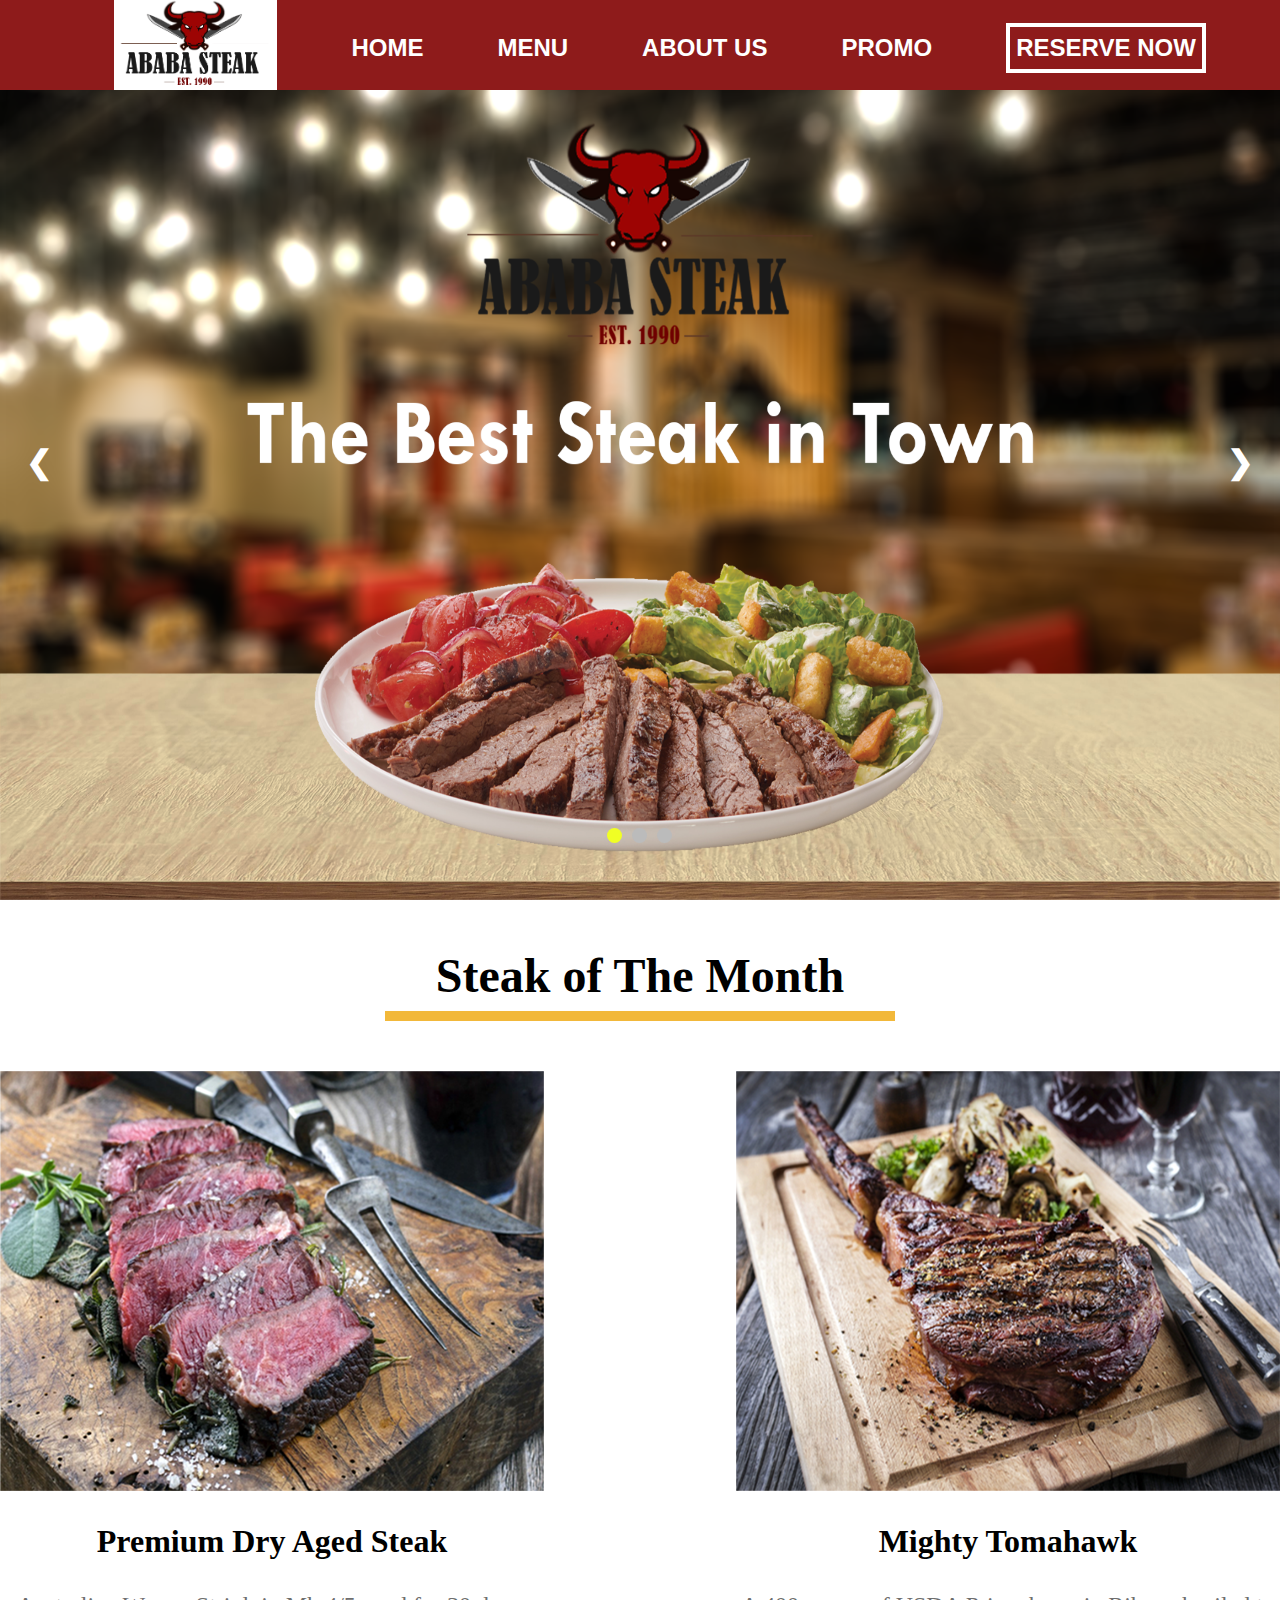
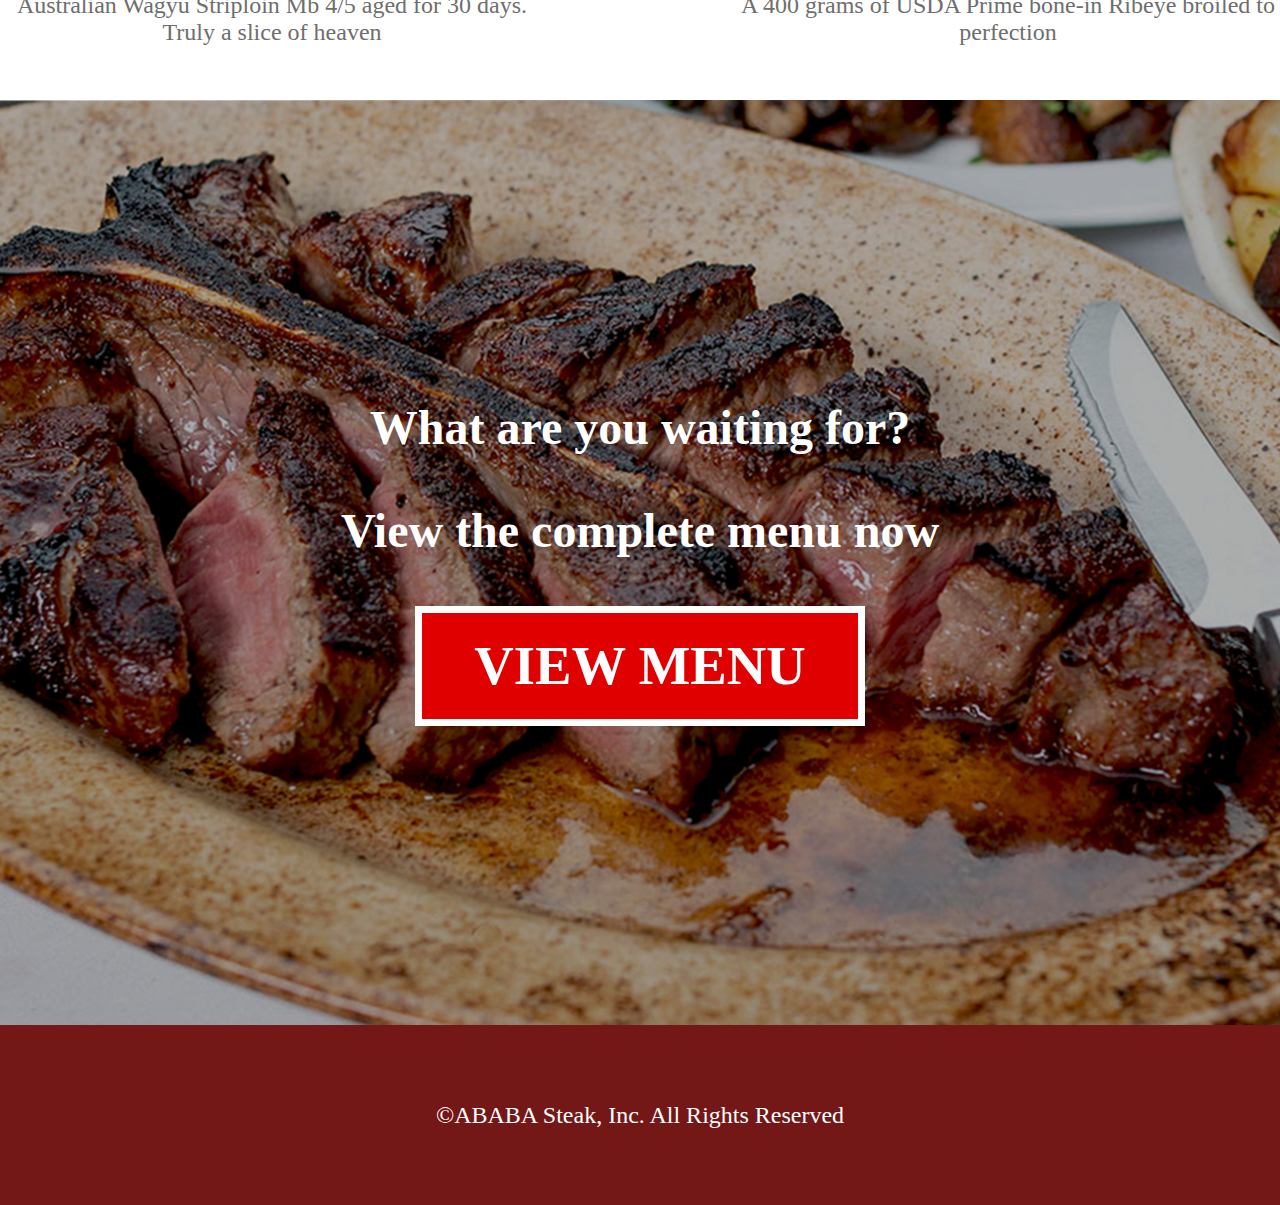
<file: html/index.html>
<!DOCTYPE html>
<html lang="en">
<head>
    <meta charset="UTF-8">
    <meta http-equiv="X-UA-Compatible" content="IE=edge">
    <meta name="viewport" content="width=device-width, initial-scale=1.0">
    <title>ABABA Steak</title>
    <script
    src="../js/jquery-3.5.1.js">
    </script>
    <script src="../js/slider.js"></script>
    <link rel="stylesheet" href="../css/style_index.css">
    <link rel="stylesheet" href="../css/slider.css"> 
</head>
<body>

    <header class="header" id="topHeader">
        <ul>
            <li><a href="../html/index.html"><img src="../asset/Logo 2 Transparent.png" alt=""></a></li>
            <li><a href="../html/index.html">HOME</a></li>
            <li><a href="../html/menu.html">MENU</a></li>
            <li><a href="../html/about_us.html">ABOUT US</a></li>
            <li><a href="../html/promo.html">PROMO</a></li>
            <li class="btn_reserve"><a href="../html/reserve.html"><button>RESERVE NOW</button></a></li>
        </ul>
    </header>

    <div class="content-1">
        <div class="slider-outer">
            <div class="slider-inner">
                <img src="../asset/Banner one.png" class="active" id="1">
                <img src="../asset/Banner two.png" id="2">
                <img src="../asset/Banner three.png" id="3">
            </div>

            <div class="slide-dot">
                <div class="dot active-dot" onclick="dotChange(1)"></div>
                <div class="dot" onclick="dotChange(2)"></div>
                <div class="dot" onclick="dotChange(3)"></div>
            </div>

            <div class="prev" alt="Prev">&#10094;</div>
            <div class="next" alt="Next">&#10095;</div>
      </div>
    </div>

    <div class="content-2">
        <p class="header_month">Steak of The Month</p>
        <hr>

        <div class="content-2_fill">
            <div class="card" id="card-1">
                <img src="../asset/month1.png" alt="">
                <div class="card_detail">
                    <p class="subtitle_month">Premium Dry Aged Steak</p>
                    <p class="desc_month">Australian Wagyu Striploin Mb 4/5 aged for 30 days. Truly a slice of heaven</p>
                </div>
            </div>
     
            <div class="card" id="card-2">
                <img src="../asset/month2.png" alt="">
                <div class="card_detail">
                    <p class="subtitle_month">Mighty Tomahawk</p>
                    <p class="desc_month">A 400 grams of USDA Prime bone-in Ribeye broiled to perfection</p>
                </div>
            </div>
        </div>
    </div>

    <div class="content-3">
        <p>What are you waiting for?</p>
        <p>View the complete menu now</p>
        <a href="../html/menu.html"><button>VIEW MENU</button></a>
    </div>

    <footer>
        <p>©ABABA Steak, Inc. All Rights Reserved</p>
    </footer>
</body>
</html>
</file>
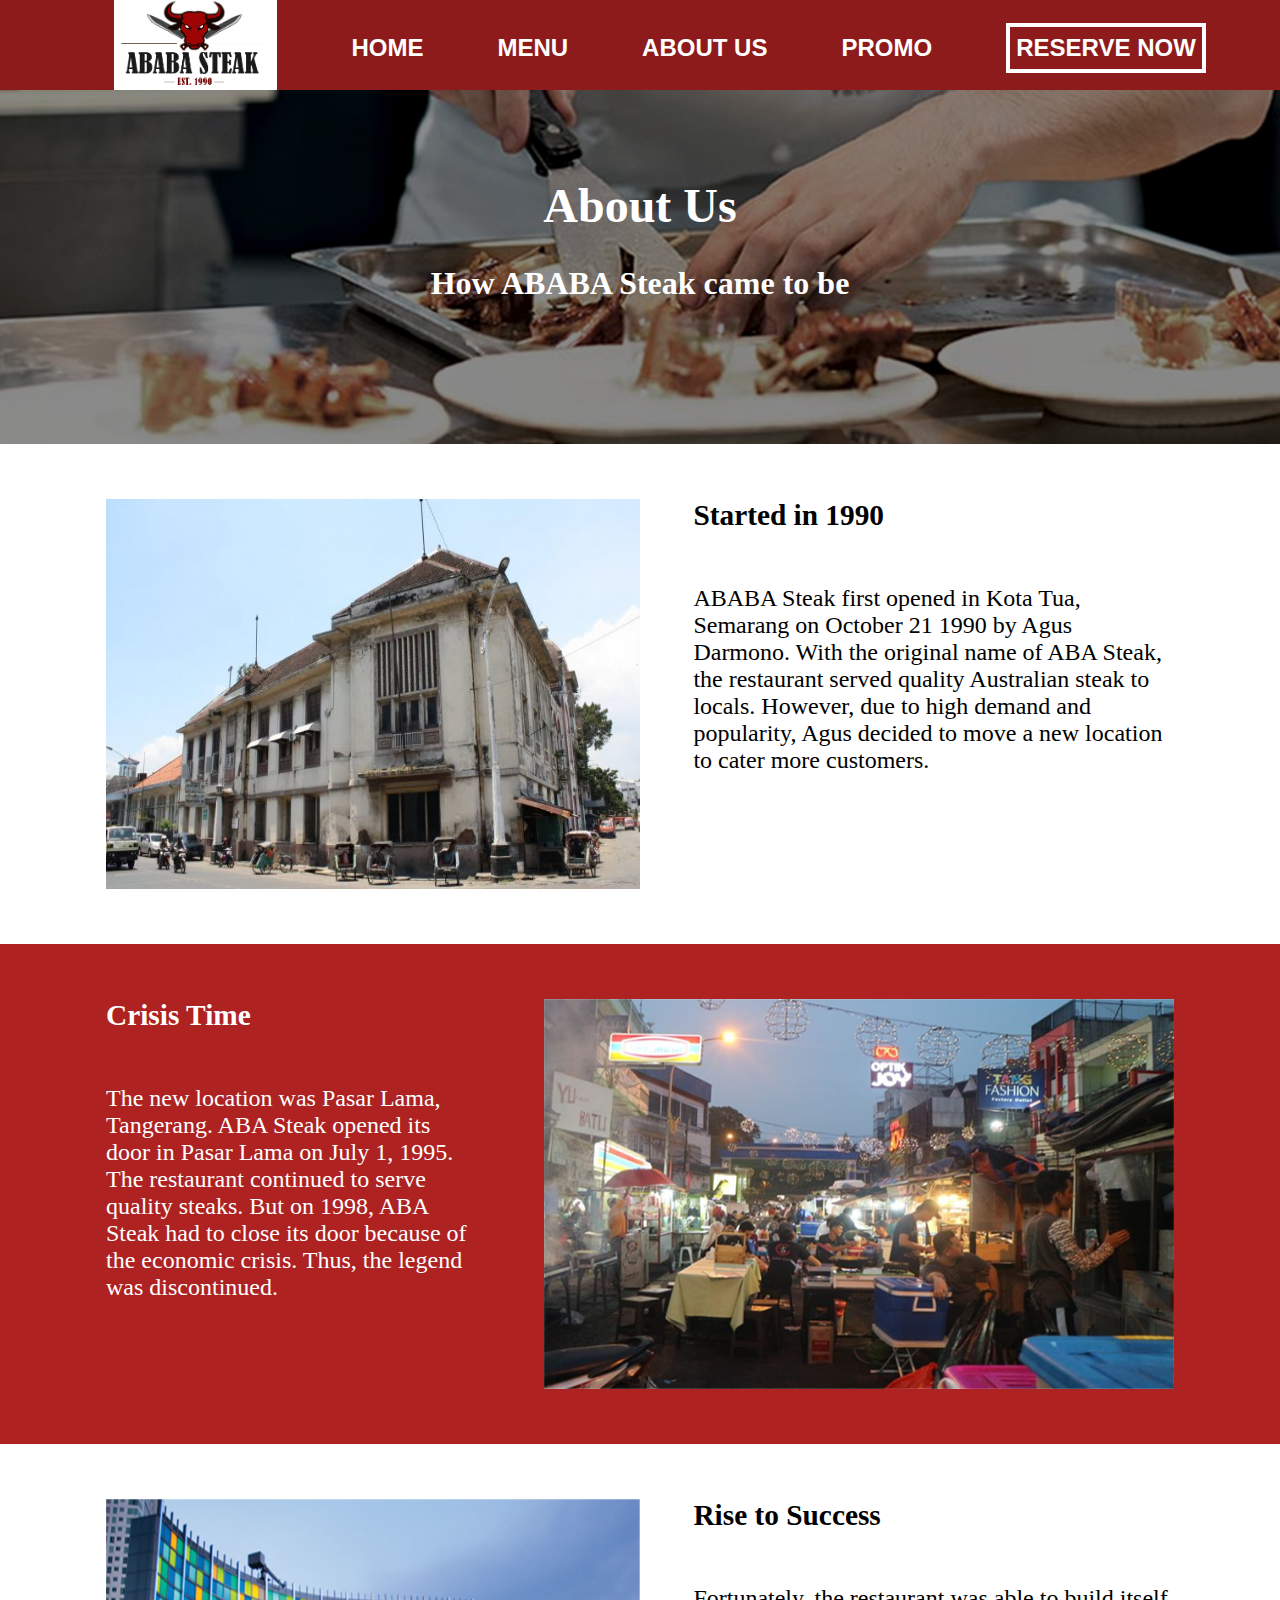
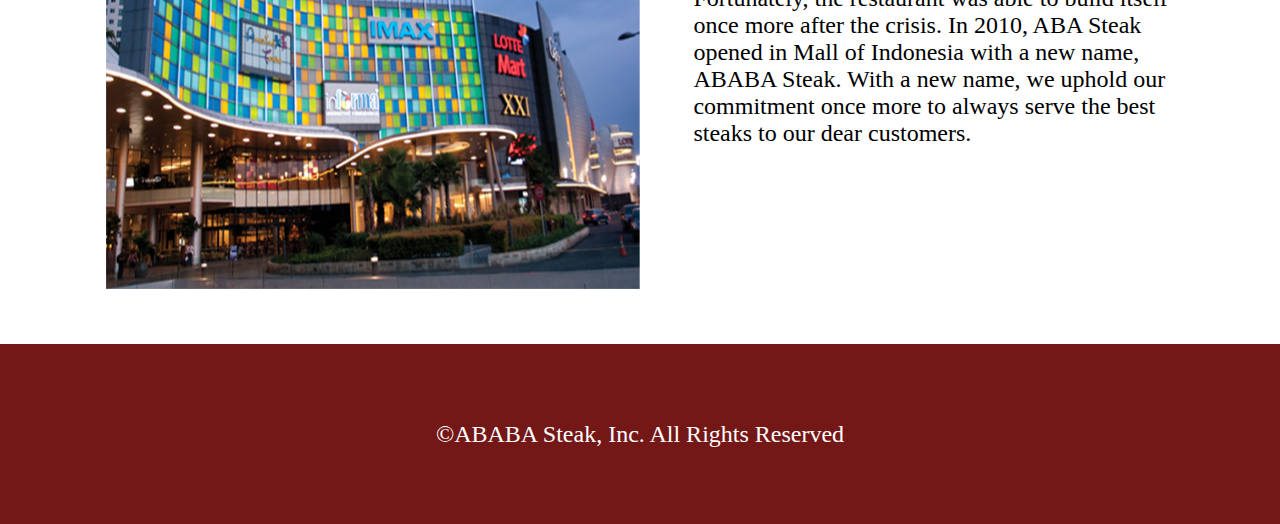
<file: html/about_us.html>
<!DOCTYPE html>
<html lang="en">
<head>
    <meta charset="UTF-8">
    <meta http-equiv="X-UA-Compatible" content="IE=edge">
    <meta name="viewport" content="width=device-width, initial-scale=1.0">
    <title>ABABA Steak</title>
    <link rel="stylesheet" href="../css/style_about_us.css">
</head>
<body>
    <header class="header" id="topHeader">
        <ul>
            <li><a href="../html/index.html"><img src="../asset/Logo 2 Transparent.png" alt=""></a></li>
            <li><a href="../html/index.html">HOME</a></li>
            <li><a href="../html/menu.html">MENU</a></li>
            <li><a href="../html/about_us.html">ABOUT US</a></li>
            <li><a href="../html/promo.html">PROMO</a></li>
            <li class="btn_reserve"><a href="../html/reserve.html"><button>RESERVE NOW</button></a></li>
        </ul>
    </header>


    <div class="top">
        <p class="about-us-title">About Us</p>
        <p class="about-us-subtitle">How ABABA Steak came to be</p>
    </div>

    <div class="content-1">
        <div class="fill">
            <img src="../asset/Kota tua.png" alt="" class="img-normal">

            <div class="fill-detail">
                <p class="fill-detail-subtitle">Started in 1990</p>
                <p class="fill-detail-desc">ABABA Steak first opened in Kota Tua, Semarang on October 21 
                    1990 by Agus Darmono. With the original name of ABA Steak, 
                    the restaurant served quality Australian steak to locals. However, 
                    due to high demand and popularity, Agus decided to move a new 
                    location to cater more customers.</p>
            </div>
        </div>
    
        <div class="fill-reverse">
            <div class="fill-detail-reverse">
                <p class="fill-detail-subtitle">Crisis Time</p>
                <p class="fill-detail-desc">The new location was Pasar Lama, Tangerang. ABA Steak opened
                    its door in Pasar Lama on July 1, 1995. The restaurant continued to
                    serve quality steaks. But on 1998, ABA Steak had to close its door
                    because of the economic crisis. Thus, the legend was discontinued.</p>
            </div>

            <img src="../asset/pasar lama.png" alt="" class="img-reverse">
        </div>

        <div class="fill">
            <img src="../asset/moi.png" alt="" class="img-normal">

            <div class="fill-detail">
                <p class="fill-detail-subtitle">Rise to Success</p>
                <p class="fill-detail-desc">Fortunately, the restaurant was able to build itself once more after
                    the crisis. In 2010, ABA Steak opened in Mall of Indonesia with a
                    new name, ABABA Steak. With a new name, we uphold our 
                    commitment once more to always serve the best steaks to our
                    dear customers.</p>
            </div>
        </div>
    </div>

    <footer>
        <p>©ABABA Steak, Inc. All Rights Reserved</p>
    </footer>
</body>
</html>
</file>
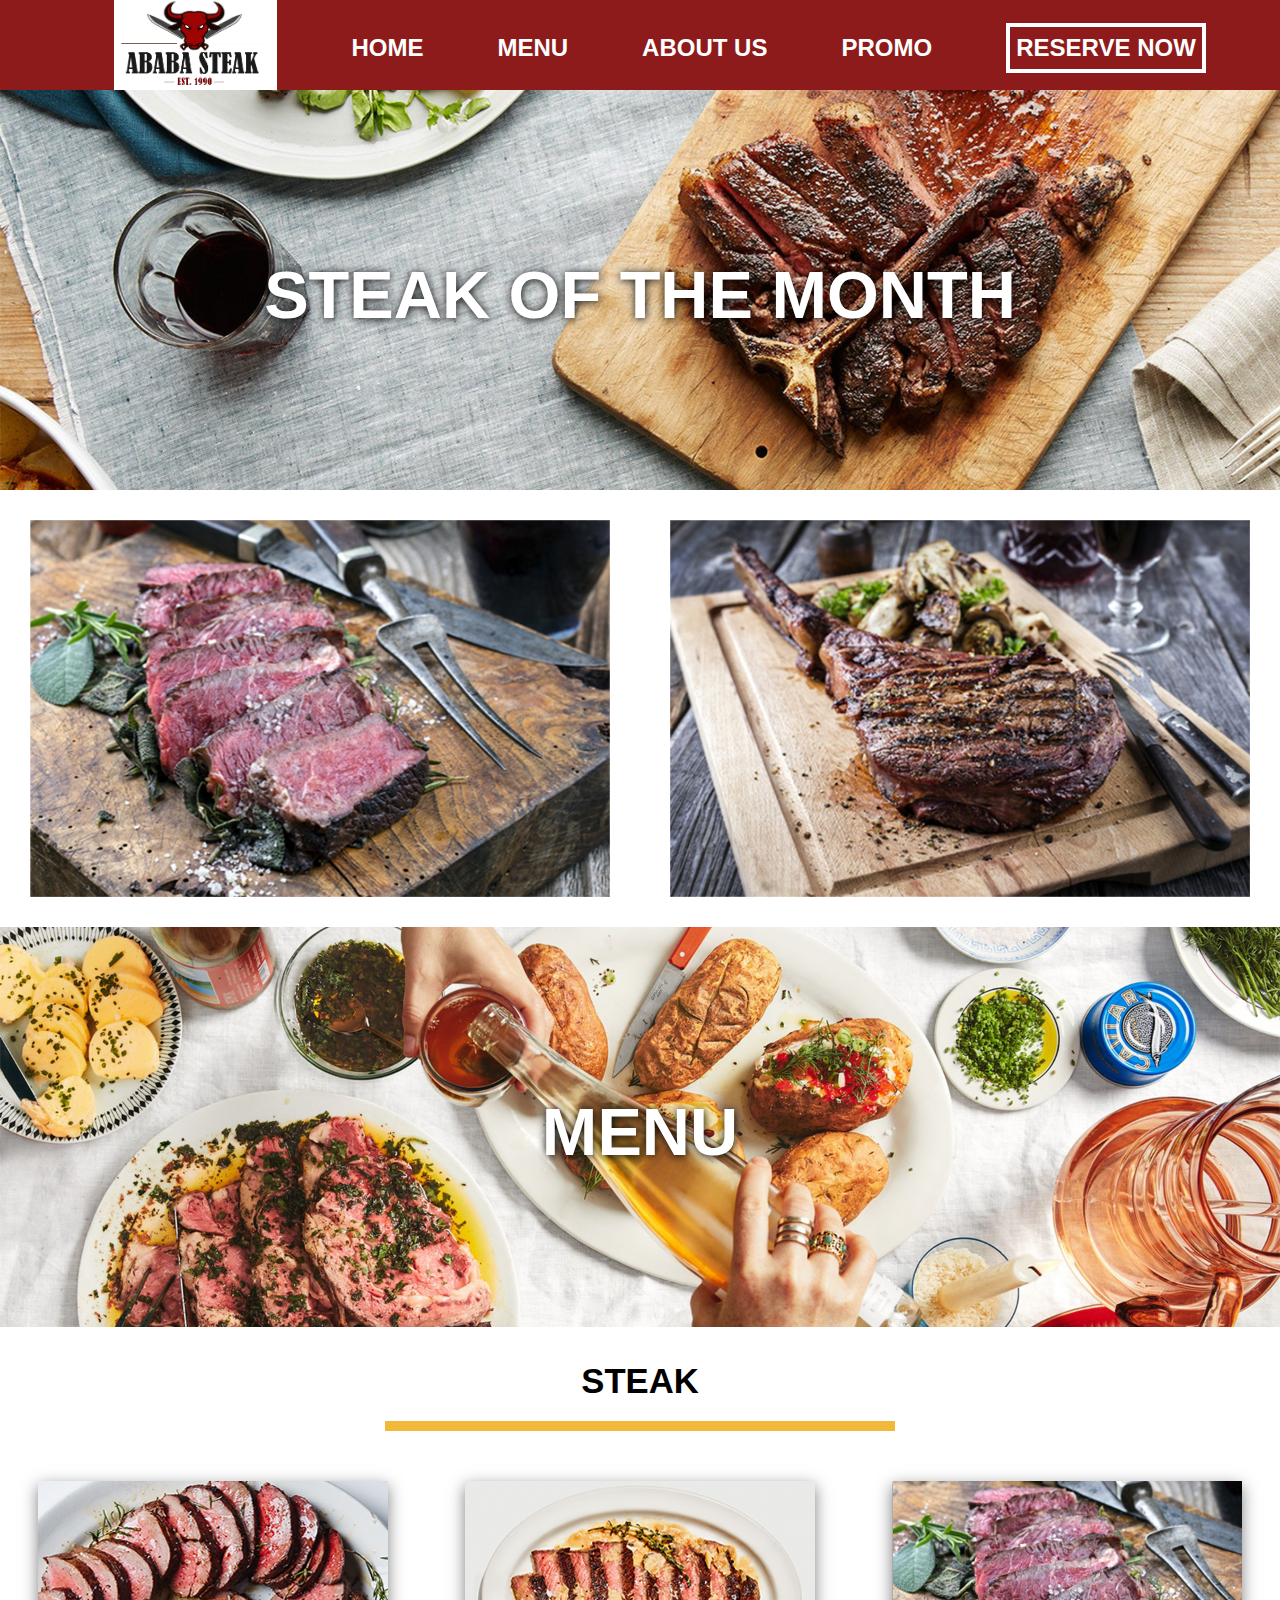
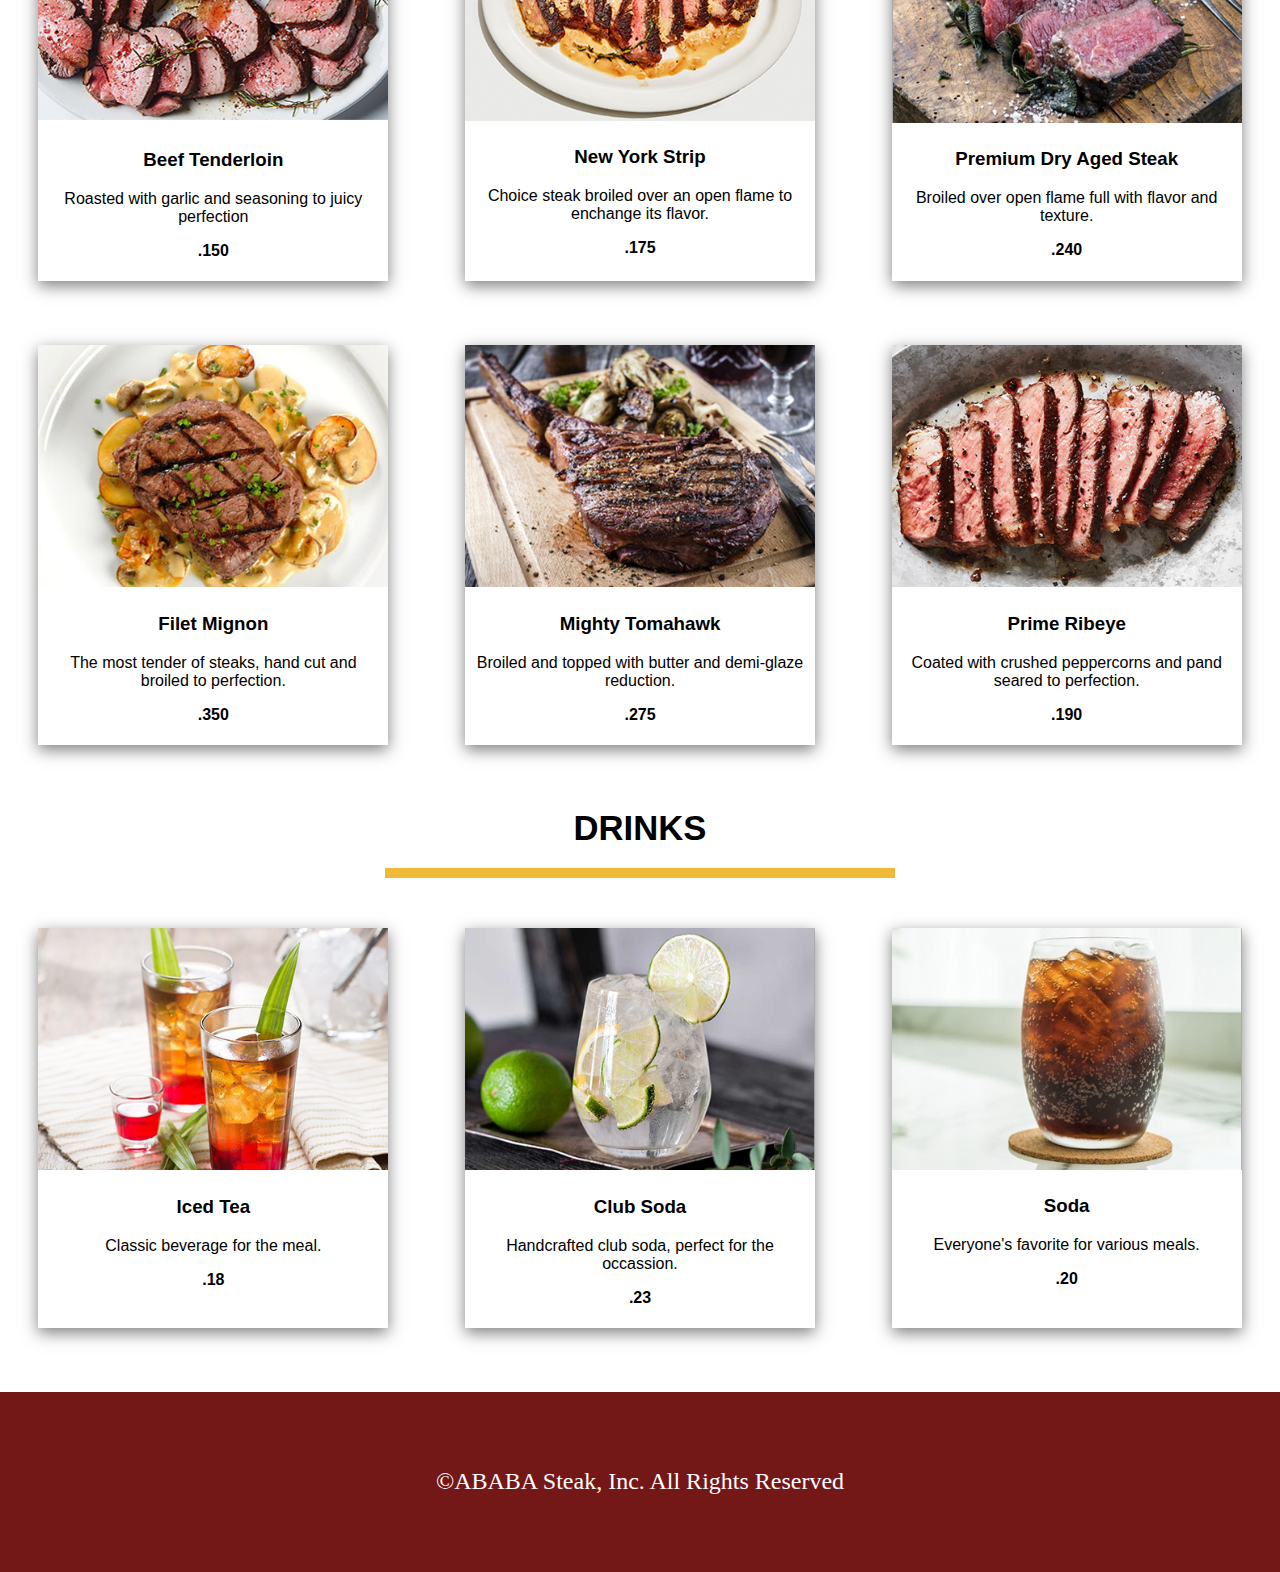
<file: html/menu.html>
<!DOCTYPE html>
<html lang="en">
<head>
    <meta charset="UTF-8">
    <meta http-equiv="X-UA-Compatible" content="IE=edge">
    <meta name="viewport" content="width=device-width, initial-scale=1.0">
    <title>ABABA Steak MENU</title>
    <link rel="stylesheet" href="../css/style_menu.css">
    <link rel="stylesheet" href="../css/slider.css">
</head>
<body>
    <header class="header" id="topHeader">
        <ul>
          <li><a href="../html/index.html"><img src="../asset/Logo 2 Transparent.png" alt=""></a></li>
          <li><a href="../html/index.html">HOME</a></li>
          <li><a href="../html/menu.html">MENU</a></li>
          <li><a href="../html/about_us.html">ABOUT US</a></li>
          <li><a href="../html/promo.html">PROMO</a></li>
          <li class="btn_reserve"><a href="../html/reserve.html"><button>RESERVE NOW</button></a></li>
        </ul>
    </header>

    <div class="SOTM-banner">
        <p class="SOTM">STEAK OF THE MONTH</p>
    </div>

    <div class="row">
      <div class="column">
        <img src="../asset/month1.png" alt="1" class="SOTMimage" style="width: 100%">
        <div class="middle">
          <div class="text">
            <p>PREMIUM DRY AGED STEAK</p>
            <p>Australian Wagyu Striploin Mb 4/5 aged  for 30 days. Truly a slice of heaven</p>
            <p>.240</p>
          </div>
        </div>
      </div>
      <div class="column">
        <img src="../asset/month2.png" alt="2" class="SOTMimage" style="width: 100%">
          <div class="middle">
            <div class="text">
              <p>MIGHTY TOMAHAWK</p>
              <p>Broiled and topped with butter and demi-glaze reduction</p>
              <p>.275</p>
            </div>
          </div>
      </div>
    </div>

    <div class="MENU-banner">
        <p class="MENU">MENU</p>
    </div>

    <div class="Steak-head">
        <p class="Steak-header">STEAK</p>
        <hr>
    </div>

    <div class="card-deck1">
        <div class="card">
          <img src="../asset/menu_beefTenderloin.png" class="card-img" alt="Beef Tenderloin">
          <div class="card-body">
            <h3 class="card-title">Beef Tenderloin</h3>
            <p class="card-text">Roasted with garlic and seasoning to juicy perfection</p>
            <p class="card-price">.150</p>
          </div>
        </div>

        <div class="card">
          <img src="../asset/menu_newYorkStrip.png" class="card-img" alt="New York Strip">
          <div class="card-body">
            <h3 class="card-title">New York Strip</h3>
            <p class="card-text">Choice steak broiled over an open flame to enchange its flavor.</p>
            <p class="card-price">.175</p>
          </div>
        </div>

        <div class="card">
          <img src="../asset/menu_dryAge.png" class="card-img" alt="Premium Dry Aged Steak">
          <div class="card-body">
            <h3 class="card-title">Premium Dry Aged Steak</h3>
            <p class="card-text">Broiled over open flame full with flavor and texture.</p>
            <p class="card-price">.240</p>
          </div>
        </div>
    </div>

    <div class="card-deck1">
        <div class="card">
          <img src="../asset/menu_filetMignon.png" class="card-img" alt="Filet Mignon">
          <div class="card-body">
            <h3 class="card-title">Filet Mignon</h3>
            <p class="card-text">The most tender of steaks, hand cut and broiled to perfection.</p>
            <p class="card-price">.350</p>
          </div>
        </div>

        <div class="card">
          <img src="../asset/menu_tomahawk.png" class="card-img" alt="Mighty Tomahawk">
          <div class="card-body">
            <h3 class="card-title">Mighty Tomahawk</h3>
            <p class="card-text">Broiled and topped with butter and demi-glaze reduction.</p>
            <p class="card-price">.275</p>
          </div>
        </div>

        <div class="card">
          <img src="../asset/menu_ribeye.png" class="card-img" alt="Prime Ribeye">
          <div class="card-body">
            <h3 class="card-title">Prime Ribeye</h3>
            <p class="card-text">Coated with crushed peppercorns and pand seared to perfection.</p>
            <p class="card-price">.190</p>
          </div>
        </div>
    </div>

    <div class="Drinks-head">
        <p class="Drinks-header">DRINKS</p>
        <hr>
    </div>

    <div class="card-deck1">
        <div class="card">
          <img src="../asset/menu_iceTea.png" class="card-img" alt="Iced Tea">
          <div class="card-body">
            <h3 class="card-title">Iced Tea</h3>
            <p class="card-text">Classic beverage for the meal.</p>
            <p class="card-price">.18</p>
          </div>
        </div>

        <div class="card">
          <img src="../asset/menu_clubSoda.png" class="card-img" alt="Club Soda">
          <div class="card-body">
            <h3 class="card-title">Club Soda</h3>
            <p class="card-text">Handcrafted club soda, perfect for the occassion.</p>
            <p class="card-price">.23</p>
          </div>
        </div>

        <div class="card">
          <img src="../asset/menu_soda.png" class="card-img" alt="Soda">
          <div class="card-body">
            <h3 class="card-title">Soda</h3>
            <p class="card-text">Everyone's favorite for various meals.</p>
            <p class="card-price">.20</p>
          </div>
        </div>
    </div>

    <footer>
        <p>©ABABA Steak, Inc. All Rights Reserved</p>
    </footer>
</body>
</html>
</file>
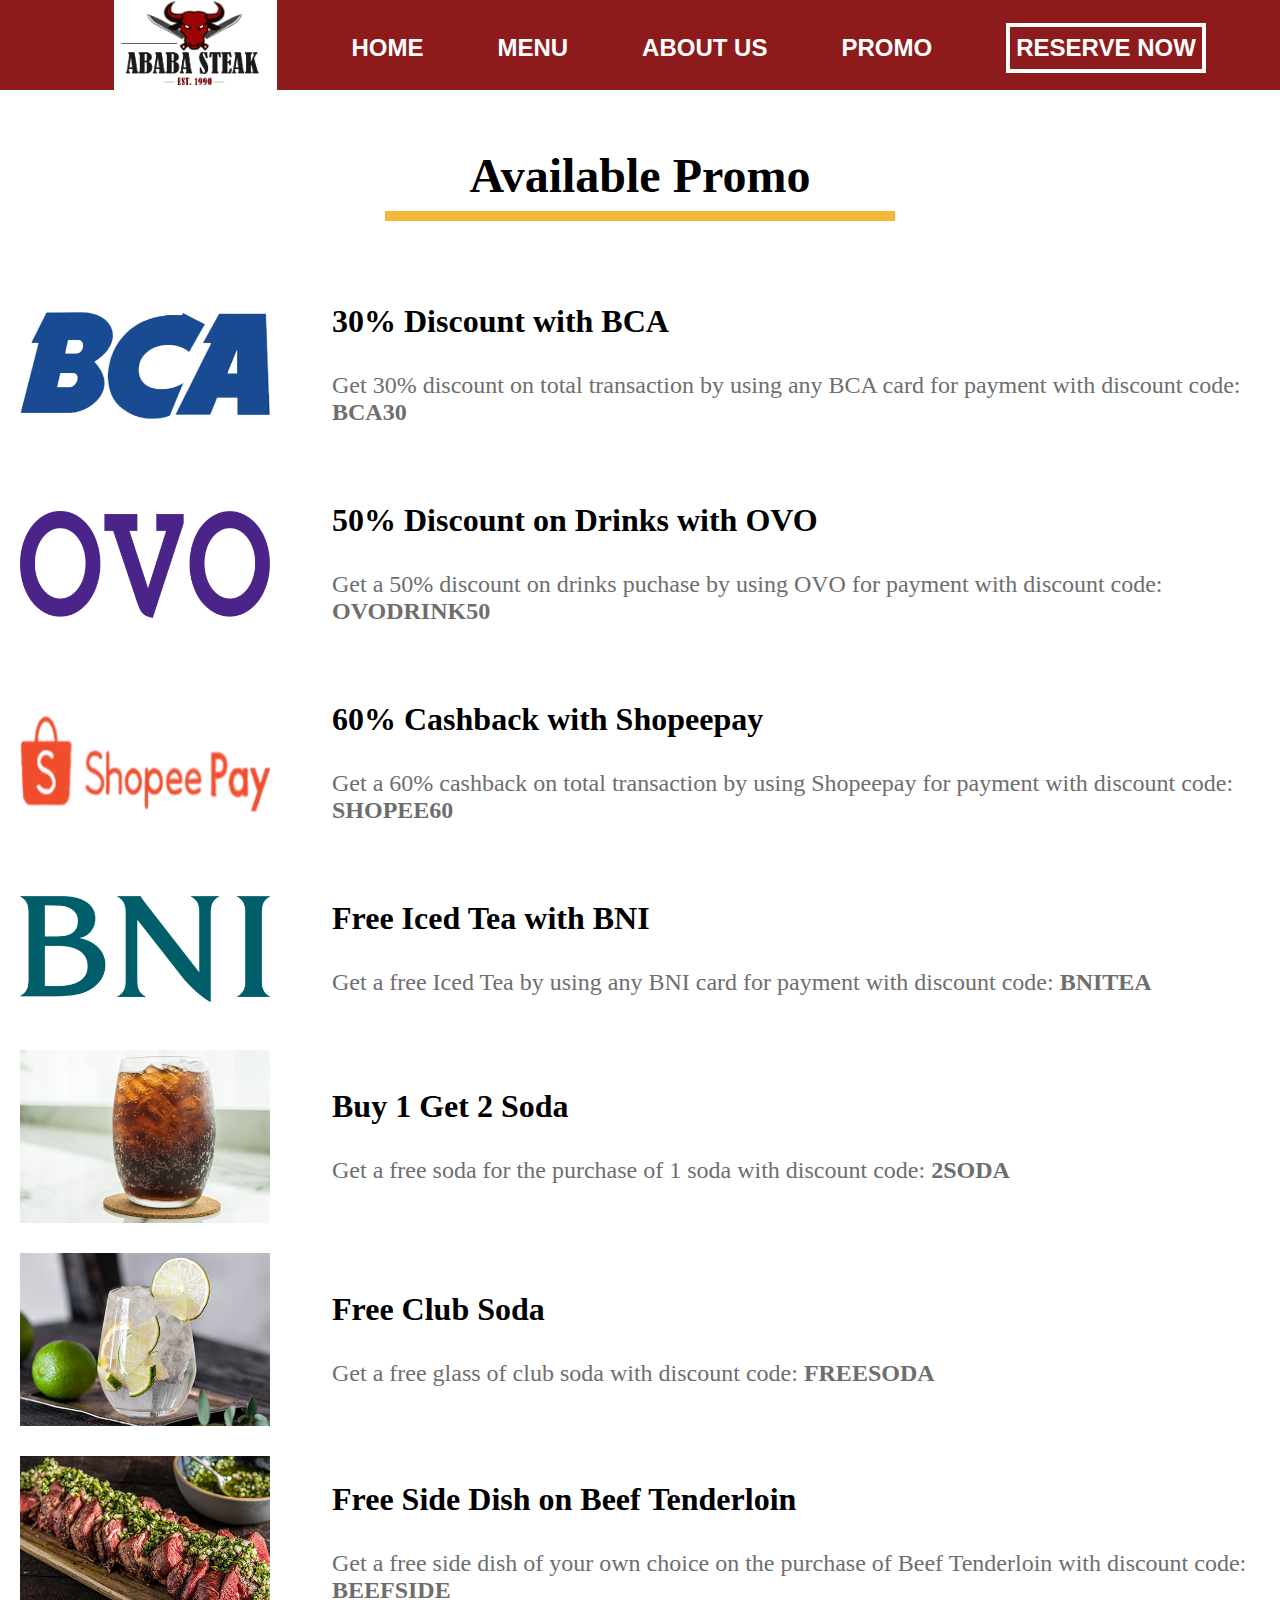
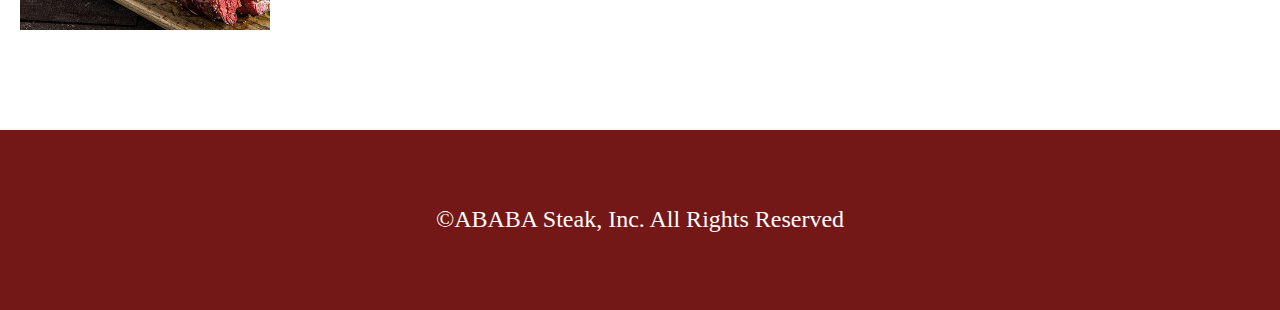
<file: html/promo.html>
<!DOCTYPE html>
<html lang="en">
<head>
    <meta charset="UTF-8">
    <meta http-equiv="X-UA-Compatible" content="IE=edge">
    <meta name="viewport" content="width=device-width, initial-scale=1.0">
    <title>Promotion</title>
    <link rel="stylesheet" href="../css/style_promo.css">
</head>

<body>
    <header class="header" id="topHeader">
        <ul>
            <li><a href="../html/index.html"><img src="../asset/Logo 2 Transparent.png" alt=""></a></li>
            <li><a href="../html/index.html">HOME</a></li>
            <li><a href="../html/menu.html">MENU</a></li>
            <li><a href="../html/about_us.html">ABOUT US</a></li>
            <li><a href="../html/promo.html">PROMO</a></li>
            <li class="btn_reserve"><a href="../html/reserve.html"><button>RESERVE NOW</button></a></li>
        </ul>
    </header>

    <div class="top">
        <p class="title">Available Promo</p>
        <hr>
    </div>

    <div class="content">
        <div class="content_fill">
            <div class="promo" id="promo1">
                <img src="../asset/BCA.png" alt="" class="bank">
                <div class="promoDetail">
                    <p class="promoTitle">30% Discount with BCA</p>
                    <p class="promoDesc">Get 30% discount on total transaction by using any BCA card for payment with discount code: <b>BCA30</b>
                    </p>
                </div>
            </div>
            <div class="promo" id="promo2">
                <img src="../asset/OVO.png" alt="" class="bank">
                <div class="promoDetail">
                    <p class="promoTitle">50% Discount on Drinks with OVO</p>
                    <p class="promoDesc">Get a 50% discount on drinks puchase by using OVO
                        for payment with discount code:  <b>OVODRINK50</b>
                    </p>
                </div>
            </div>
            <div class="promo" id="promo3">
                <img src="../asset/ShopeePay.png" alt="" class="bank">
                <div class="promoDetail">
                    <p class="promoTitle">60% Cashback with Shopeepay</p>
                    <p class="promoDesc">Get a 60% cashback on total transaction by using Shopeepay 
                        for payment with discount code: <b>SHOPEE60</b>
                    </p>
                </div>
            </div>
            <div class="promo" id="promo4">
                <img src="../asset/BNI.png" alt="" class="bank">
                <div class="promoDetail">
                    <p class="promoTitle">Free Iced Tea with BNI</p>
                    <p class="promoDesc">Get a free Iced Tea by using any BNI card for payment 
                        with discount code: <b>BNITEA</b>
                    </p>
                </div>
            </div>
            <div class="promo" id="promo5">
                <img src="../asset/Soda.png" alt="" class="menu">
                <div class="promoDetail">
                    <p class="promoTitle">Buy 1 Get 2 Soda</p>
                    <p class="promoDesc">Get a free soda for the purchase of 1 soda
                        with discount code: <b>2SODA</b>
                    </p>
                </div>
            </div>
            <div class="promo" id="promo6">
                <img src="../asset/Club Soda.png" alt="" class="menu">
                <div class="promoDetail">
                    <p class="promoTitle">Free Club Soda</p>
                    <p class="promoDesc">Get a free glass of club soda 
                        with discount code: <b>FREESODA</b>
                    </p>
                </div>
            </div>
            <div class="promo" id="promo7">
                <img src="../asset/Beef Tenderloin.png" alt="" class="menu">
                <div class="promoDetail">
                    <p class="promoTitle">Free Side Dish on Beef Tenderloin</p>
                    <p class="promoDesc">Get a free side dish of your own choice on the purchase of 
                        Beef Tenderloin with discount code: <b>BEEFSIDE</b>
                    </p>
                </div>
            </div>
        </div>
        
    </div>


    <footer>
        <p>©ABABA Steak, Inc. All Rights Reserved</p>
    </footer>
</body>
</html>
</file>
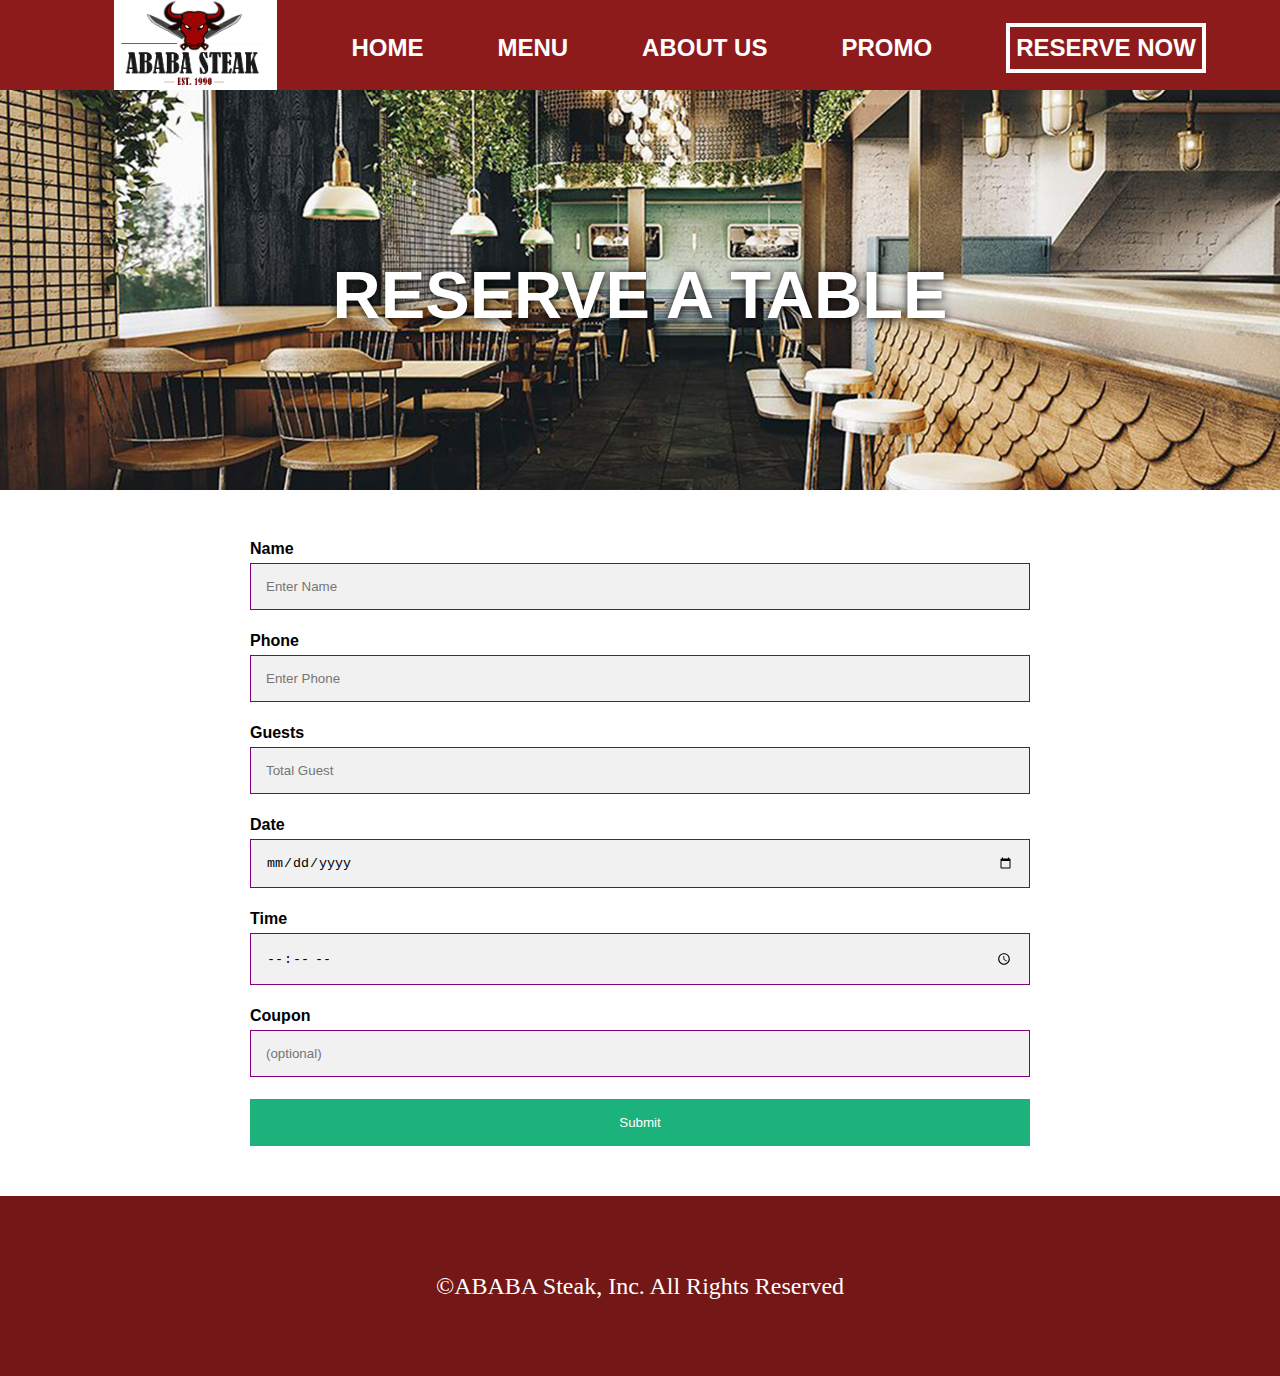
<file: html/reserve.html>
<!DOCTYPE html>
<html lang="en">
<head>
    <meta charset="UTF-8">
    <meta http-equiv="X-UA-Compatible" content="IE=edge">
    <meta name="viewport" content="width=device-width, initial-scale=1.0">
    <title>ABABA Steak Reserve</title>
    <script
    src="../js/jquery-3.5.1.js">
    </script>
    <script src="../js/reserve.js"></script>
    <link rel="stylesheet" href="../css/style_reserve.css">
    <link rel="stylesheet" href="../css/slider.css">
</head>
<body>
    <header class="header" id="topHeader">
        <ul>
            <li><a href="../html/index.html"><img src="../asset/Logo 2 Transparent.png" alt=""></a></li>
            <li><a href="../html/index.html">HOME</a></li>
            <li><a href="../html/menu.html">MENU</a></li>
            <li><a href="../html/about_us.html">ABOUT US</a></li>
            <li><a href="../html/promo.html">PROMO</a></li>
            <li class="btn_reserve"><a href="../html/reserve.html"><button>RESERVE NOW</button></a></li>
        </ul>
    </header>

    <div class="Reserve-banner">
        <p class="Reserve">RESERVE A TABLE</p>
    </div>

    <div class="Form">
        <form class="container" onsubmit="return validates()" name="theForm">
      
          <label for="name"><b>Name</b></label>
          <input type="text" placeholder="Enter Name" name="name" id="name">
      
          <label for="phone"><b>Phone</b></label>
          <input type="tel" placeholder="Enter Phone" name="phone" id="phone">

          <label for="guest"><b>Guests</b></label>
          <input type="number" placeholder="Total Guest" name="guest" id="guest">
            
          <label for="date"><b>Date</b></label>
          <input type="date" placeholder="Date" name="date" id="date">

          <label for="time"><b>Time</b></label>
          <input type="time" placeholder="Time" name="time" id="time">

          <label for="coupon"><b>Coupon</b></label>
          <input type="text" placeholder="(optional)" name="coupon" id="coupon">

          <button type="submit" class="btn">Submit</button>
        </form>
      </div>

    <footer>
        <p>©ABABA Steak, Inc. All Rights Reserved</p>
    </footer>
</body>
</html>
</file>
<file: css/style_index.css>
body{
    margin: 0;
}

header{
    background-color: #8e1b1b;
    height: 10%;
    position: fixed;
    top: 0;
    width: 100%;
    z-index: 100;
}

header ul{
    display: flex;
    justify-content: space-evenly;
    margin: 0;
}

header img{
    height: 10vh;
    background-color: white;
    margin-right: 0;
}

header li{
    display: flex;
    align-items:center;
}

header a{
    text-decoration: none;
    color: white;
    font-family: sans-serif;
    font-weight: bold;
    font-size: 1.5rem;
}

header button{
    border-style: solid;
    border-width: 4px;
    border-color: white;
    background-color:  #8e1b1b;
    height: 50px;
    width: 200px;
    font-size: 1.5rem;
    font-weight: bold;
    color: white;
    cursor: pointer;
}

.content-2{
    display: flex;
    flex-direction: column;
    align-items: center;
    margin-bottom: 30px;
}

.header_month{
    font-size: 36pt;
    font-weight: 700;
    margin-bottom: 0px;
}

.content-2 hr{
    border: 5px solid #f2b83a;
    width: 500px;
    margin-bottom: 50px;
}

.content-2_fill{
    display: flex;
    justify-content: space-evenly;
}

.card{
    display: flex;
    flex-direction: column;
    width: 100%;
}

#card-1{
    margin-right: 15%;
}

.card img{
    height: 420px;
    width: 100%;
}

.card_detail{
    display: flex;
    flex-direction: column;
    align-items: center;
    
}
.subtitle_month{
    font-size: 24pt;
    font-weight: 600;
    
}

.desc_month{
    margin-top: 0;
    font-size: 18pt;
    text-align: center;
    color: #6e6e6e;
}

.content-3{
    display: flex;
    flex-direction: column;
    background-image: url("../asset/viewmenu.png");
    background-size: cover;
    background-repeat: no-repeat;
    background-position: center;
    width: 100%;
    height: 925px;
    align-items: center;
    justify-content: center;
    text-align: center;
}

.content-3 p{
    color: white;
    font-weight: bold;
    font-size: 3rem;
    margin-top: 0;
}

.content-3 button{
    border: white;
    color: white;
    border-style: solid;
    border-width: 7px;
    background-color: #e00000;
    font-family: serif;
    font-weight: bolder;
    font-size: 41pt;
    width: 450px;
    height: 120px;
    cursor: pointer;
}


footer{
    display: flex;
    height: 20vh;
    background-color: #741717;
    color: white;
    align-items: center;
    justify-content: center;
    font-size: 1.5rem;
    font-weight: lighter;
}

@media screen and (max-width: 800px) {
    
    header{
        background-color: #8e1b1b;
        height: 50px;
        position: fixed;
        top: 0;
        width: 100%;
        z-index: 100;
    }
    
    header ul{
        display: flex;
        justify-content: space-evenly;
        margin: 0;
    }
    
    header img{
        height: 50px;
        background-color: white;
        margin-right: 0;
    }
    
    header li{
        display: flex;
        align-items:center;
    }
    
    header a{
        text-decoration: none;
        color: white;
        font-family: sans-serif;
        font-weight: bold;
        font-size: 1rem;
    }
    
    header button{
        border-style: solid;
        border-width: 4px;
        border-color: white;
        background-color:  #8e1b1b;
        height: 30px;
        width: 150px;
        font-size: 1rem;
        font-weight: bold;
        color: white;
    }
    
    .content-2{
        display: flex;
        flex-direction: column;
        align-items: center;
        margin-bottom: 30px;
    }
    
    .header_month{
        font-size: 36pt;
        font-weight: 700;
        margin-bottom: 0px;
    }
    
    .content-2 hr{
        border: 5px solid #f2b83a;
        width: 500px;
        margin-bottom: 50px;
    }
    
    .content-2_fill{
        display: flex;
        flex-direction: column;
        justify-content: center;
    }
    
    .card{
        display: flex;
        flex-direction: column;
        width: 100%;
        align-items: center;
    }
    
    #card-1{
        margin-right: 15%;
    }
    
    .card img{
        height: 50%;
        width: 50%;
    }
    
    .card_detail{
        display: flex;
        flex-direction: column;
        align-items: center;
        
    }
    .subtitle_month{
        font-size: 24pt;
        font-weight: 600;
        
    }
    
    .desc_month{
        margin-top: 0;
        font-size: 18pt;
        text-align: center;
        color: #6e6e6e;
    }

    .content-3{
        display: flex;
        flex-direction: column;
        background-image: url("../asset/viewmenu.png");
        background-size: cover;
        background-repeat: no-repeat;
        background-position: center;
        width: 100%;
        height: 925px;
        align-items: center;
        justify-content: center;
    }

    footer{
        height: 100px;
        font-size: 1rem;
    }

}
</file>
<file: css/slider.css>
.content-1{
    display:flex;
	width:100%;
    height:90vh;
    padding: 0;
    margin: 10vh 0 0 0;
}

.slider-inner{
	width:100%;
    height:90vh;
	position:relative;
	overflow:hidden;
}

.slider-inner img{
	display:none;
	max-width: 100%;
    height:90vh;
    width: 100vw;
    opacity: 0.4;
    transition-duration: 2s;
}

.slider-inner img.active{
	display:inline-block;
    padding: 0;
    margin: 0;
}

.prev,.next{
	position: absolute;
    top:45%;
    z-index:50;
    display: block;
    padding: 3% 2%;
    width:auto;
    height:auto;
    color:#fff;
    font-weight:600;
    font-size:2rem;
	cursor: pointer;
    transition: 0.6s ease;
}

.next{
    right:0;
}

.prev:hover,.next:hover {
    background-color: rgba(0, 0, 0, 0.8);
}

.slide-dot{
    position: absolute;
    top: 92vh;
    z-index: 50;
    display: flex;
    margin-inline: 47vw;
}  
  
.dot{
    margin-inline: 5px;
    z-index: 50;
    cursor: pointer;
    height: 15px;
    width: 15px;
    background-color: #bbb;
    border-radius: 50%;
    transition: background-color 0.6s ease;
}
  
.active-dot, .dot:hover {
    background-color: #f0ff24;
}

@media screen and (max-width: 800px) {
    .content-1{
        margin-top: 50px;
    }
}
</file>
<file: css/style_about_us.css>
body{
    margin: 0;
}

header{
    background-color: #8e1b1b;
    height: 10%;
    position: fixed;
    top: 0;
    width: 100%;
}

header ul{
    display: flex;
    justify-content: space-evenly;
    margin: 0;
}

header img{
    height: 10vh;
    background-color: white;
    margin-right: 0;
}

header li{
    display: flex;
    align-items:center;
}

header a{
    text-decoration: none;
    color: white;
    font-family: sans-serif;
    font-weight: bold;
    font-size: 1.5rem;
}

header button{
    border-style: solid;
    border-width: 4px;
    border-color: white;
    background-color:  #8e1b1b;
    height: 50px;
    width: 200px;
    font-size: 1.5rem;
    font-weight: bold;
    color: white;
    cursor: pointer;
}

.top{
    display: flex;
    flex-direction: column;
    background-image: url("../asset/about\ us\ -\ top.png");
    background-repeat: no-repeat;
    background-size: cover;
    background-position: center;
    height: 354px;
    align-items: center;
    color: white;
    font-family: serif;
    font-weight: 600;
    width: 100%;
    margin-top: 10vh;
}

.about-us-title{
    padding-top: 40px;
    font-size: 36pt;
    margin-bottom: 0;
}

.about-us-subtitle{
    font-size: 24pt;
}

.content-1{
    display: flex;
    flex-direction: column;
}

.fill{
    height: 390px;
    margin-top: 55px;
    margin-bottom: 55px;
    display: flex;
    margin-right: 106px;
    margin-left: 106px;
}

.fill .img-normal{
    width: 50%;
    margin-right: 5%;
}

.fill-detail{
    display: flex;
    flex-direction: column;
}

.fill-detail-subtitle{
    font-size: 22pt;
    font-weight: 600;
    margin-top: 0;
}

.fill-detail-desc{
    font-size: 18pt;
}

.fill-reverse{
    height: 390px;
    padding-top:55px;
    padding-bottom: 55px;
    display: flex;
    background-color: #ae2222;
    color: white;
}

.img-reverse{
    width:50%;
    margin-left: 5%;
    margin-right: 106px;
}

.fill-detail-reverse{
    display:flex;
    flex-direction: column;
    margin-left: 106px;
}

footer{
    display: flex;
    height: 20vh;
    background-color: #741717;
    color: white;
    align-items: center;
    justify-content: center;
    font-size: 1.5rem;
    font-weight: lighter;
}

@media screen and (max-width: 800px) {
    
    header{
        background-color: #8e1b1b;
        height: 50px;
        position: fixed;
        top: 0;
        width: 100%;
        z-index: 100;
    }
    
    header ul{
        display: flex;
        justify-content: space-evenly;
        margin: 0;
    }
    
    header img{
        height: 50px;
        background-color: white;
        margin-right: 0;
    }
    
    header li{
        display: flex;
        align-items:center;
    }
    
    header a{
        text-decoration: none;
        color: white;
        font-family: sans-serif;
        font-weight: bold;
        font-size: 1rem;
    }
    
    header button{
        border-style: solid;
        border-width: 4px;
        border-color: white;
        background-color:  #8e1b1b;
        height: 30px;
        width: 150px;
        font-size: 1rem;
        font-weight: bold;
        color: white;
    }

    .top{
        background-position: center;
        margin-top: 50px;
    }

    .fill{
        height: 390px;
        margin-top: 55px;
        margin-bottom: 55px;
        display: flex;
        flex-direction: column;
        align-items: center;
        margin-right: 0px;
        margin-left: 0px;
    }

    .fill .img-normal{
        width: 325px;
        margin-right: 0%;
        margin-bottom: 20px;
    }
    
    .fill-detail{
        display: flex;
        flex-direction: column;
        margin-left: 20px;
        margin-right: 20px;
        text-align: center;
    }

    .fill-detail-desc{
        font-size: 18pt;
        margin-top: 0;
    }
    
    .fill-detail-subtitle{
        font-size: 22pt;
        font-weight: 600;
        margin-top: 0;
    }

    .img-reverse{
        width: 325px;
        margin-left: 0%;
        margin-right: 0px;
        margin-bottom: 20px;
    }

    .fill-reverse{
        height: 390px;
        padding-top:55px;
        padding-bottom: 55px;
        display: flex;
        flex-direction: column-reverse;
        align-items: center;
        background-color: #ae2222;
        color: white;   
    }

    .fill-detail-reverse{
        display:flex;
        flex-direction: column;
        margin-left: 20px;
        margin-right: 20px;
        text-align: center;
    }

    .fill-detail-subtitle{
        font-size: 22pt;
        font-weight: 600;
    }

    footer{
        height: 100px;
        font-size: 1rem;
    }
}
</file>
<file: css/style_menu.css>
body{
    margin: 0;
}

header{
    background-color: #8e1b1b;
    height: 10%;
    position: fixed;
    top: 0;
    width: 100%;
    z-index: 10;
}

header ul{
    display: flex;
    justify-content: space-evenly;
    margin: 0;
}

header img{
    height: 10vh;
    background-color: white;
    margin-right: 0;
}

header li{
    display: flex;
    align-items:center;
}

/* .logo{
    width: 50px;
} */

header a{
    text-decoration: none;
    color: white;
    font-family: sans-serif;
    font-weight: bold;
    font-size: 1.5rem;
    margin-right: 0;
}

header button{
    border-style: solid;
    border-width: 4px;
    border-color: white;
    background-color:  #8e1b1b;
    height: 50px;
    width: 200px;
    font-size: 1.5rem;
    font-weight: bold;
    color: white;
    cursor: pointer;
}

.SOTM-banner{
    display: flex;
    flex-direction: column;
    background-image: url("../asset/menu_banner1.png");
    background-repeat: no-repeat;
    background-size: cover;
    height: 400px;
    align-items: center;
    color: white;
    font-family: Arial, Helvetica, sans-serif;
    font-weight: 600;
    width: 100%;
    margin-top: 10vh;
    text-align: center;
}

.SOTM{
    padding-top: 100px;
    font-size: 50pt;
    margin-bottom: 0;
    text-shadow: 0.5px 0.5px 10px black;
}

.SOTMimage {
    display: block;
    width: 100%;
    height: auto;
    transition: .5s ease;
    backface-visibility: hidden;
}

.middle {
    transition: .5s ease;
    opacity: 0;
    position: absolute;
    top: 50%;
    left: 50%;
    transform: translate(-50%, -50%);
    -ms-transform: translate(-50%, -50%);
    text-align: center;
}

.row {
    display: flex;
}

.column {
    flex: 33.33%;
    padding: 30px;
    position: relative;
}

.column:hover .image {
    opacity: 0.3;
}

.column:hover .middle {
    opacity: 0.8;
}

.text {
    background-color: #741717;
    color: white;
    font-family: Arial, Helvetica, sans-serif;
    font-size: 20px;
    padding: 16px 32px;
}

.MENU-banner{
    display: flex;
    flex-direction: column;
    background-image: url("../asset/menu_banner2.png");
    background-repeat: no-repeat;
    background-size: cover;
    height: 400px;
    align-items: center;
    color: white;
    font-family: Arial, Helvetica, sans-serif;
    font-weight: 600;
    width: 100%;
    margin-top: 0px; 
}

.MENU{
    padding-top: 100px;
    font-size: 50pt;
    margin-bottom: 0;
    text-shadow: 0.5px 0.5px 10px black;
}

.Steak-header{
    font-size: 26pt;
    font-weight: 700;
    margin-bottom: 20px;
    text-align: center;
    font-family: Arial, Helvetica, sans-serif;
}

.Steak-head hr{
    border: 5px solid #f2b83a;
    width: 500px;
    margin-bottom: 50px;
}

.card-img{
	width: 100%;
	height: 400px;
}

.card{
    background: white;
    display: flex;
    flex-direction: column;
    align-items: center;
    width: 50%;
    height: 400px;
    margin-left: 3%;
    margin-right: 3%;
    max-width: 350px;
    box-shadow: 0 5px 15px 0 rgba(0, 0, 0, 0.5);
}

.card-deck1{
    font-family: Arial, Helvetica, sans-serif;
    display: flex;
    align-items: center;
    margin-bottom: 5%;
    width: 100%;
    justify-content: space-evenly;
}

.card-body{
    padding: 2%;
    text-align: center;
    align-items: center;
    justify-content: center;
    height: 100%;
}

.card-price{
    font-weight: 600;
}

.Drinks-header{
    font-size: 26pt;
    font-weight: 700;
    margin-bottom: 20px;
    text-align: center;
    font-family: Arial, Helvetica, sans-serif;
}

.Drinks-head hr{
    border: 5px solid #f2b83a;
    width: 500px;
    margin-bottom: 50px;
}

footer{
    display: flex;
    height: 20vh;
    background-color: #741717;
    color: white;
    align-items: center;
    justify-content: center;
    font-size: 1.5rem;
    font-weight: lighter;
}

@media screen and (max-width: 800px) {
    
    header{
        background-color: #8e1b1b;
        height: 50px;
        position: fixed;
        top: 0;
        width: 100%;
        z-index: 100;
    }
    
    header ul{
        display: flex;
        justify-content: space-evenly;
        margin: 0;
    }
    
    header img{
        height: 50px;
        background-color: white;
        margin-right: 0;
    }
    
    header li{
        display: flex;
        align-items:center;
    }
    
    header a{
        text-decoration: none;
        color: white;
        font-family: sans-serif;
        font-weight: bold;
        font-size: 1rem;
    }
    
    header button{
        border-style: solid;
        border-width: 4px;
        border-color: white;
        background-color:  #8e1b1b;
        height: 30px;
        width: 150px;
        font-size: 1rem;
        font-weight: bold;
        color: white;
    }

    .SOTM-banner{
        margin-top: 50px;
    }

    .row{
        flex-direction: column;
        align-items: center;
        display: flex;
    }

    .card-deck1{
        display: flex;
        flex-direction: column;
        align-items: center;
        margin-bottom: 0;
    }

    .card{
        margin-bottom: 5%;
    }

    footer{
        height: 100px;
        font-size: 1rem;
    }
}
</file>
<file: css/style_promo.css>
body{
    margin: 0;
}

header{
    background-color: #8e1b1b;
    height: 10%;
    position: fixed;
    top: 0;
    width: 100%;
    z-index: 100;
}

header ul{
    display: flex;
    justify-content: space-evenly;
    margin: 0;
}

header img{
    height: 10vh;
    background-color: white;
    margin-right: 0;
}

header li{
    display: flex;
    align-items:center;
}

header a{
    text-decoration: none;
    color: white;
    font-family: sans-serif;
    font-weight: bold;
    font-size: 1.5rem;
}

header button{
    border-style: solid;
    border-width: 4px;
    border-color: white;
    background-color:  #8e1b1b;
    height: 50px;
    width: 200px;
    font-size: 1.5rem;
    font-weight: bold;
    color: white;
    cursor: pointer;
}

.top{
    display: flex;
    flex-direction: column;
    color: black; 
    align-items: center;
    font-family: serif;
    font-weight: bold;
    margin-top: 60px;
}

.top hr{
    border: 5px solid #f2b83a;
    width: 500px;
    margin-bottom: 50px;
}

.title{
    padding-top: 40px;
    font-size: 36pt;
    margin-bottom: 0;
}

.content{
    display: flex;
    flex-direction: column;
    align-items: center;
    margin-bottom: 80px;
}

.content_fill{
    display: flex;
    flex-direction: column;
}

.promo{
    display: flex;
    margin-bottom: 20px;
    align-items: center;
    margin-left: 20px;
    margin-right: 20px;
}

.promo img{
    margin-top: 10px;
    height: 40%;
    width: 250px;
    margin-right: 5%;
    justify-items: center;
    align-items: center;
}

.promoDetail{
    display: flex;
    flex-direction: column;
    align-items: left; 
}

.promoTitle{
    font-size: 24pt;
    font-weight: 600;
}

.promoDesc{
    margin-top: 0;
    font-size: 18pt;
    color: #6e6e6e;
}



footer{
    display: flex;
    height: 20vh;
    background-color: #741717;
    color: white;
    align-items: center;
    justify-content: center;
    font-size: 1.5rem;
    font-weight: lighter;
}

@media screen and (max-width: 800px) {
    
    header{
        background-color: #8e1b1b;
        height: 50px;
        position: fixed;
        top: 0;
        width: 100%;
        z-index: 100;
    }
    
    header ul{
        display: flex;
        justify-content: space-evenly;
        margin: 0;
    }
    
    header img{
        height: 50px;
        background-color: white;
        margin-right: 0;
    }
    
    header li{
        display: flex;
        align-items:center;
    }
    
    header a{
        text-decoration: none;
        color: white;
        font-family: sans-serif;
        font-weight: bold;
        font-size: 1rem;
    }
    
    header button{
        border-style: solid;
        border-width: 4px;
        border-color: white;
        background-color:  #8e1b1b;
        height: 30px;
        width: 150px;
        font-size: 1rem;
        font-weight: bold;
        color: white;
    }

    .top{
        display: flex;
        flex-direction: column;
        color: black; 
        align-items: center;
        font-family: serif;
        font-weight: bold;
        margin-top: 30px;
    }

    .promo img{
        margin-top: 10px;
        height: 25%;
        width: 25%;
        margin-right: 5%;
    }

    footer{
        height: 100px;
        font-size: 1rem;
    }

}
</file>
<file: css/style_reserve.css>
body{
    margin: 0;
}

* {
 box-sizing: border-box;
}

header{
    background-color: #8e1b1b;
    height: 10%;
    position: fixed;
    top: 0;
    width: 100%;
}

header ul{
    display: flex;
    justify-content: space-evenly;
    margin: 0;
}

header img{
    height: 10vh;
    background-color: white;
    margin-right: 0;
}

header li{
    display: flex;
    align-items:center;
}

header a{
    text-decoration: none;
    color: white;
    font-family: sans-serif;
    font-weight: bold;
    font-size: 1.5rem;
}

header button{
    border-style: solid;
    border-width: 4px;
    border-color: white;
    background-color:  #8e1b1b;
    height: 50px;
    width: 200px;
    font-size: 1.5rem;
    font-weight: bold;
    color: white;
    cursor: pointer;
}
.Form {
    font-family: Arial, Helvetica, sans-serif;
    min-width: 600px;
}

.Reserve-banner {
    display: flex;
    flex-direction: column;
    background-image: url("../asset/Reserve_01.png");
    background-repeat: no-repeat;
    background-size: cover;
    height: 400px;
    align-items: center;
    color: white;
    font-family: Arial, Helvetica, sans-serif;
    font-weight: 600;
    width: 100%;
    margin-top: 10vh;
    text-align: center;
}

.Reserve {
    padding-top: 100px;
    font-size: 50pt;
    margin-bottom: 0;
    text-shadow: 0.5px 0.5px 10px black;
}

.container {
    border-radius: 5px;
    padding: 50px;
    margin-left: 200px;
    margin-right: 200px;
    background-color: white;
}

input[type=text], input[type=number], input[type=tel],input[type=date], input[type=time] {
    width: 100%;
    padding: 15px;
    margin: 5px 0 22px 0;
    border: none;
    background: #f1f1f1;
  }
  
input[type=text]:focus, input[type=number]:focus, input[type=tel]:focus, input[type=date]:focus, input[type=time]:focus {
    background-color: #ddd;
    outline: none;
}

input:optional {
border: 1px solid purple;
}

.btn {
    background-color: #04AA6D;
    color: white;
    padding: 16px 20px;
    border: none;
    cursor: pointer;
    width: 100%;
    opacity: 0.9;
}

.btn:hover {
    opacity: 1;
}

footer{
    display: flex;
    height: 20vh;
    background-color: #741717;
    color: white;
    align-items: center;
    justify-content: center;
    font-size: 1.5rem;
    font-weight: lighter;
}


@media screen and (max-width: 800px) {
    
    header{
        background-color: #8e1b1b;
        height: 50px;
        position: fixed;
        top: 0;
        width: 100%;
        z-index: 100;
        /* min-width: 600px; */
    }
    
    header ul{
        display: flex;
        justify-content: space-evenly;
        margin: 0;
    }
    
    header img{
        height: 50px;
        background-color: white;
        margin-right: 0;
    }
    
    header li{
        display: flex;
        align-items:center;
    }
    
    header a{
        text-decoration: none;
        color: white;
        font-family: sans-serif;
        font-weight: bold;
        font-size: 1rem;
    }
    
    header button{
        border-style: solid;
        border-width: 4px;
        border-color: white;
        background-color:  #8e1b1b;
        height: 30px;
        width: 150px;
        font-size: 1rem;
        font-weight: bold;
        color: white;
    }

    .Reserve-banner{
        margin-top: 50px;
        min-width: 600px;
    }

    .container {
        margin-left: 100px;
        margin-right: 100px;
    }

    footer{
        height: 100px;
        font-size: 1rem;
        margin: 0;
    }
}
</file>
